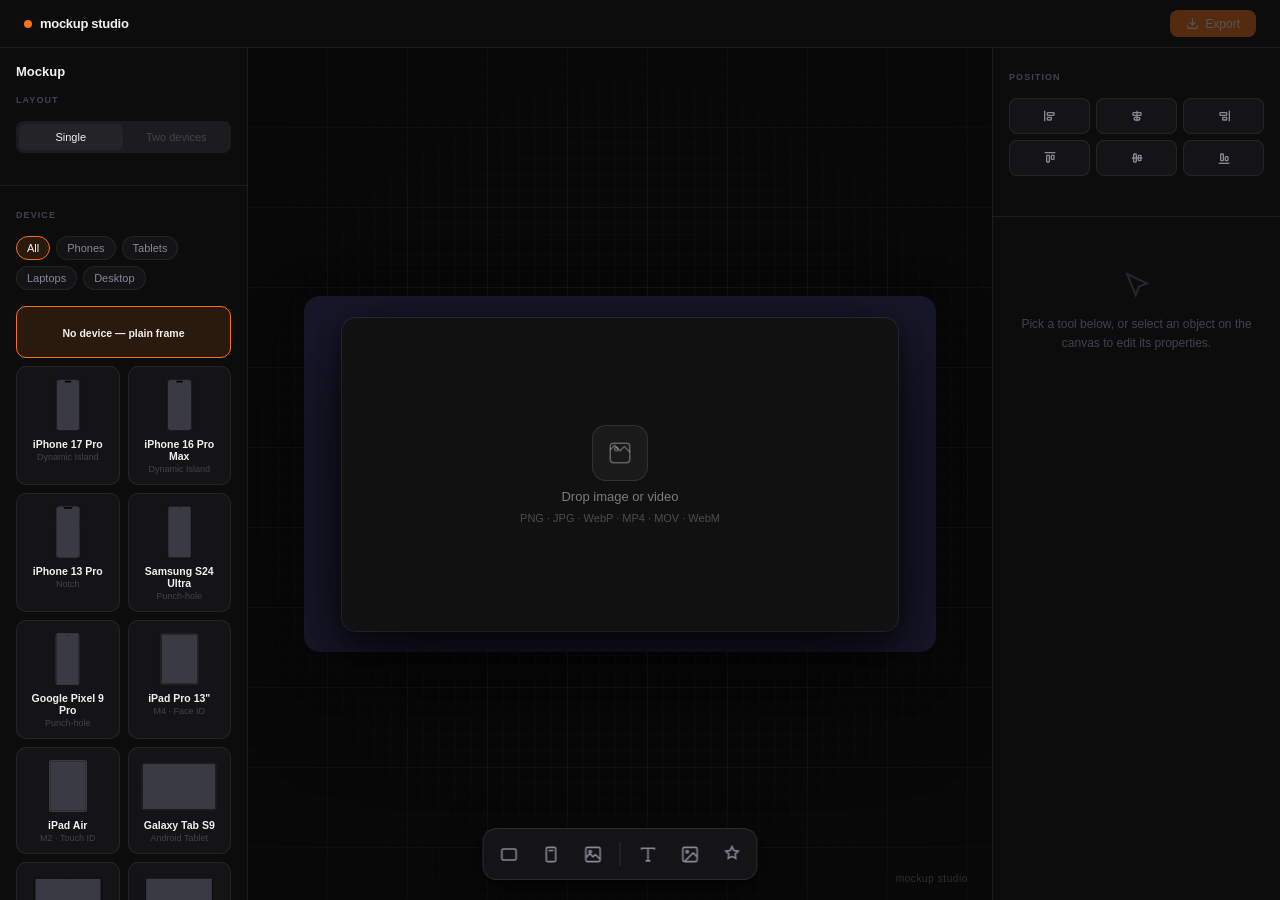
<file: index.html>
<!DOCTYPE html>
<html lang="en">
<head>
<meta charset="UTF-8">
<meta name="viewport" content="width=device-width, initial-scale=1.0">
<title>Mockup Studio — Free Device Mockup & Screenshot Generator</title>

  <!-- SEO -->
  <meta name="description" content="Mockup Studio is a free, browser-based tool to turn screenshots and screen recordings into polished device mockups. Add backgrounds, shadows, 3D tilt, logos and text, then export as image, video or GIF — no signup, all in your browser.">
  <meta name="keywords" content="mockup generator, device mockup, screenshot mockup, free mockup tool, browser mockup, image to mockup, screen recording mockup">
  <meta name="theme-color" content="#0a0a0b">
  <link rel="canonical" href="https://bhusayor.github.io/Mockupstudio/">

  <!-- Open Graph / social sharing -->
  <meta property="og:type" content="website">
  <meta property="og:title" content="Mockup Studio — Free Device Mockup & Screenshot Generator">
  <meta property="og:description" content="Turn screenshots and recordings into polished device mockups in your browser. Backgrounds, shadows, 3D tilt, logos & text. Export image, video or GIF — free, no signup.">
  <meta property="og:url" content="https://bhusayor.github.io/Mockupstudio/">
  <meta property="og:site_name" content="Mockup Studio">
  <meta name="twitter:card" content="summary_large_image">
  <meta name="twitter:title" content="Mockup Studio — Free Device Mockup & Screenshot Generator">
  <meta name="twitter:description" content="Turn screenshots and recordings into polished device mockups in your browser. Export image, video or GIF — free, no signup.">

  <!-- Favicon (inline, matches the app's logo mark) -->
  <link rel="icon" href="data:image/svg+xml,%3Csvg%20xmlns='http://www.w3.org/2000/svg'%20viewBox='0%200%2032%2032'%3E%3Crect%20width='32'%20height='32'%20rx='7'%20fill='%230a0a0b'/%3E%3Crect%20x='6.5'%20y='7'%20width='19'%20height='13'%20rx='2'%20fill='none'%20stroke='%23f97316'%20stroke-width='1.8'/%3E%3Cpath%20d='M11%2025h10M16%2020v5'%20fill='none'%20stroke='%23f97316'%20stroke-width='1.8'%20stroke-linecap='round'/%3E%3C/svg%3E">

  <link rel="stylesheet" href="css/styles.css?v=22">
  <!-- Cloudflare Web Analytics --><script defer src='https://static.cloudflareinsights.com/beacon.min.js' data-cf-beacon='{"token": "2852bea934764732b970e19018a51e0b"}'></script><!-- End Cloudflare Web Analytics -->
</head>
<body>
  <!-- MOBILE GATE: shown on small screens, hides the app -->
  <div id="mobile-gate" style="display:none;position:fixed;inset:0;z-index:9999;background:#0a0a0b;flex-direction:column;align-items:center;justify-content:center;padding:40px 32px;text-align:center;font-family:-apple-system,BlinkMacSystemFont,'Inter','Segoe UI',sans-serif;">
    <div style="width:64px;height:64px;background:#18181b;border-radius:18px;display:flex;align-items:center;justify-content:center;margin-bottom:28px;border:1px solid rgba(255,255,255,0.08)">
      <svg width="32" height="32" viewBox="0 0 24 24" fill="none" stroke="rgba(255,255,255,0.7)" stroke-width="1.6"><rect x="2" y="3" width="20" height="14" rx="2"/><path d="M8 21h8M12 17v4"/></svg>
    </div>
    <h1 style="color:#f0f0f0;font-size:22px;font-weight:700;margin:0 0 12px;line-height:1.3">mockup studio works<br>best on desktop</h1>
    <p style="color:rgba(255,255,255,0.45);font-size:14px;line-height:1.6;margin:0;max-width:280px">Open this link on your Mac or PC to get started. The tool needs a bigger screen to work well.</p>
    <div style="margin-top:36px;width:44px;height:2px;background:rgba(249,115,22,0.6);border-radius:2px"></div>
  </div>

  <script src="js/mobile-gate.js?v=22"></script>

<input type="file" id="hf" accept="image/*,video/*">
<input type="file" id="hbf" accept="image/*">
<input type="file" id="haf" accept="image/png,image/svg+xml,image/*">

<nav>
  <div class="logo"><div class="logo-dot"></div>mockup studio</div>
  <div class="nav-r">
    <button class="btn btn-ghost" id="clear-btn" style="display:none" onclick="clearMedia()">
      <svg viewBox="0 0 24 24" fill="none" stroke="currentColor" stroke-width="2.2"><path d="M18 6L6 18M6 6l12 12"/></svg>Clear
    </button>
    <button class="btn btn-primary" id="dl-btn" disabled onclick="doExport()">
      <svg viewBox="0 0 24 24" fill="none" stroke="currentColor" stroke-width="2"><path d="M21 15v4a2 2 0 01-2 2H5a2 2 0 01-2-2v-4"/><polyline points="7 10 12 15 17 10"/><line x1="12" y1="15" x2="12" y2="3"/></svg>Export
    </button>
  </div>
</nav>

<div class="app-body">

<!-- RIGHT SIDEBAR: contextual properties (Figma-style) -->
<aside class="sidebar" id="props-panel">

  <!-- POSITION (always on top, icon-only) -->
  <div class="ctrl-sec" id="sec-position">
    <div class="sec-lbl">Position</div>
    <div class="align-grid">
      <button class="align-btn" onclick="alignSelected('left')" title="Align left"><svg viewBox="0 0 24 24" fill="none" stroke="currentColor" stroke-width="2"><line x1="4" y1="4" x2="4" y2="20"/><rect x="8" y="7" width="10" height="4" rx="1"/><rect x="8" y="14" width="6" height="4" rx="1"/></svg></button>
      <button class="align-btn" onclick="alignSelected('centerH')" title="Center horizontally"><svg viewBox="0 0 24 24" fill="none" stroke="currentColor" stroke-width="2"><line x1="12" y1="4" x2="12" y2="20"/><rect x="6" y="7" width="12" height="4" rx="1"/><rect x="8" y="14" width="8" height="4" rx="1"/></svg></button>
      <button class="align-btn" onclick="alignSelected('right')" title="Align right"><svg viewBox="0 0 24 24" fill="none" stroke="currentColor" stroke-width="2"><line x1="20" y1="4" x2="20" y2="20"/><rect x="6" y="7" width="10" height="4" rx="1"/><rect x="10" y="14" width="6" height="4" rx="1"/></svg></button>
      <button class="align-btn" onclick="alignSelected('top')" title="Align top"><svg viewBox="0 0 24 24" fill="none" stroke="currentColor" stroke-width="2"><line x1="4" y1="4" x2="20" y2="4"/><rect x="7" y="8" width="4" height="10" rx="1"/><rect x="14" y="8" width="4" height="6" rx="1"/></svg></button>
      <button class="align-btn" onclick="alignSelected('centerV')" title="Center vertically"><svg viewBox="0 0 24 24" fill="none" stroke="currentColor" stroke-width="2"><line x1="4" y1="12" x2="20" y2="12"/><rect x="7" y="6" width="4" height="12" rx="1"/><rect x="14" y="8" width="4" height="8" rx="1"/></svg></button>
      <button class="align-btn" onclick="alignSelected('bottom')" title="Align bottom"><svg viewBox="0 0 24 24" fill="none" stroke="currentColor" stroke-width="2"><line x1="4" y1="20" x2="20" y2="20"/><rect x="7" y="6" width="4" height="10" rx="1"/><rect x="14" y="10" width="4" height="6" rx="1"/></svg></button>
    </div>
  </div>

  <!-- CONTEXTUAL PROPERTY PANELS (one shown at a time) -->
  <div class="prop-body" id="prop-body">

    <!-- default / nothing selected -->
    <div class="prop-panel active" id="pp-empty">
      <div class="prop-hint">
        <svg viewBox="0 0 24 24" fill="none" stroke="currentColor" stroke-width="1.6"><path d="M4 4l7 17 2.5-7L20 11.5 4 4z"/></svg>
        <p>Pick a tool below, or select an object on the canvas to edit its properties.</p>
      </div>
    </div>

    <!-- CANVAS SIZE -->
    <div class="prop-panel" id="pp-canvas">
      <div class="sec-lbl">Canvas size</div>
      <div class="ratio-grid">
        <button class="ratio-btn active" onclick="setRatio(this,'16:9')">
          <div class="ratio-preview"><div class="ratio-box" style="width:30px;height:17px"></div></div>
          <div class="ratio-lbl">16:9</div><div class="ratio-sub">1920 × 1080</div>
        </button>
        <button class="ratio-btn" onclick="setRatio(this,'4:3')">
          <div class="ratio-preview"><div class="ratio-box" style="width:26px;height:20px"></div></div>
          <div class="ratio-lbl">4:3</div><div class="ratio-sub">1440 × 1080</div>
        </button>
        <button class="ratio-btn" onclick="setRatio(this,'9:16')">
          <div class="ratio-preview"><div class="ratio-box" style="width:17px;height:30px"></div></div>
          <div class="ratio-lbl">9:16</div><div class="ratio-sub">1080 × 1920</div>
        </button>
        <button class="ratio-btn" id="ratio-custom-btn" onclick="toggleCustomRatio(this)">
          <div class="ratio-preview"><div class="ratio-box" style="width:26px;height:18px;border-style:dashed"></div></div>
          <div class="ratio-lbl">Custom</div><div class="ratio-sub">Set size</div>
        </button>
      </div>
      <div id="custom-ratio-row" style="display:none;align-items:center;gap:8px;margin-top:var(--s2)">
        <input type="number" id="custom-w" min="1" max="9999" value="1920" placeholder="W" oninput="applyCustomRatio()" class="fig-input" style="text-align:center">
        <span style="color:var(--text-dim);font-size:13px;flex-shrink:0">×</span>
        <input type="number" id="custom-h" min="1" max="9999" value="1080" placeholder="H" oninput="applyCustomRatio()" class="fig-input" style="text-align:center">
      </div>
    </div>

    <!-- FRAME / TILT — separated, titled sections -->
    <div class="prop-panel" id="pp-frame">
      <!-- 1. Size & zoom -->
      <div class="fp-sec">
        <div class="sec-lbl">Size &amp; zoom</div>
        <div class="slider-row">
          <span class="slider-lbl">Size</span>
          <input type="range" min="0" max="18" value="6" step="1" id="sl-pad" oninput="onPad(this.value)">
          <span class="slider-val" id="vl-pad">6%</span>
        </div>
        <div class="slider-row" id="fit-row" style="display:none">
          <span class="slider-lbl">Fit</span>
          <div class="weight-toggle" id="fit-toggle" style="flex:1">
            <button class="wt-opt active" data-fit="contain" onclick="onFitMode('contain')">Fit + blur</button>
            <button class="wt-opt" data-fit="cover" onclick="onFitMode('cover')">Fill screen</button>
          </div>
        </div>
        <div class="slider-row" id="zoom-row" style="display:none">
          <span class="slider-lbl">Zoom</span>
          <input type="range" min="0.15" max="3" value="1" step="0.01" id="sl-zoom" oninput="onZoom(this.value)">
          <span class="slider-val" id="vl-zoom">100%</span>
        </div>
        <div class="slider-row" id="row-radius">
          <span class="slider-lbl">Radius</span>
          <input type="range" min="0" max="40" value="14" step="1" id="sl-rad" oninput="onRadius(this.value)">
          <span class="slider-val" id="vl-rad">14px</span>
        </div>
      </div>
      <!-- 2. Shadow -->
      <div class="fp-sec">
        <div class="sec-lbl">Shadow</div>
        <div class="slider-row">
          <span class="slider-lbl">Intensity</span>
          <input type="range" min="0" max="100" value="60" step="1" id="sl-shad" oninput="onShadow(this.value)">
          <span class="slider-val" id="vl-shad">60%</span>
        </div>
        <div class="slider-row">
          <span class="slider-lbl">Offset X</span>
          <input type="range" min="-60" max="60" value="0" step="1" id="sl-shadx" oninput="onShadowOff('x',this.value)">
          <span class="slider-val" id="vl-shadx">0</span>
        </div>
        <div class="slider-row">
          <span class="slider-lbl">Offset Y</span>
          <input type="range" min="-60" max="60" value="24" step="1" id="sl-shady" oninput="onShadowOff('y',this.value)">
          <span class="slider-val" id="vl-shady">24</span>
        </div>
      </div>
      <!-- 3. 3D tilt -->
      <div class="fp-sec">
        <div class="sec-lbl">3D tilt</div>
        <div class="slider-row">
          <span class="slider-lbl">Tilt X</span>
          <input type="range" min="-26" max="26" value="0" step="1" id="sl-tiltx" oninput="onTilt('x',this.value)">
          <span class="slider-val" id="vl-tiltx">0°</span>
        </div>
        <div class="slider-row">
          <span class="slider-lbl">Tilt Y</span>
          <input type="range" min="-26" max="26" value="0" step="1" id="sl-tilty" oninput="onTilt('y',this.value)">
          <span class="slider-val" id="vl-tilty">0°</span>
        </div>
      </div>
      <button id="reset-pos-btn" onclick="resetMediaTransform()" style="display:none;width:100%;margin-top:var(--s2);padding:7px 0;border:1px solid var(--border);border-radius:8px;background:transparent;color:var(--text-muted);font-size:11.5px;cursor:pointer;font-family:inherit;align-items:center;justify-content:center;gap:6px;transition:all .14s;" onmouseover="this.style.borderColor='var(--accent)';this.style.color='var(--text)'" onmouseout="this.style.borderColor='var(--border)';this.style.color='var(--text-muted)'">
        <svg width="13" height="13" viewBox="0 0 24 24" fill="none" stroke="currentColor" stroke-width="2" style="vertical-align:middle"><path d="M3 12a9 9 0 1 0 9-9 9.75 9.75 0 0 0-6.74 2.74L3 8"/><path d="M3 3v5h5"/></svg>
        Reset position
      </button>
    </div>

    <!-- BACKGROUND -->
    <div class="prop-panel" id="pp-background">
      <div class="sec-lbl">Background</div>
      <div class="slider-row">
        <span class="slider-lbl">Blur</span>
        <input type="range" min="0" max="40" value="0" step="1" id="sl-blur" oninput="onBlur(this.value)">
        <span class="slider-val" id="vl-blur">0px</span>
      </div>
      <div class="slider-row">
        <span class="slider-lbl">Size</span>
        <input type="range" min="40" max="100" value="100" step="1" id="sl-bgz" oninput="onBgSize(this.value)">
        <span class="slider-val" id="vl-bgz">100%</span>
      </div>
      <div style="margin-top:var(--s3)">
        <div class="bg-tabs">
          <button class="bg-tab active" onclick="switchBgTab(this,'images')">Image</button>
          <button class="bg-tab" onclick="switchBgTab(this,'gradient')">Gradient</button>
          <button class="bg-tab" onclick="switchBgTab(this,'color')">Color</button>
          <button class="bg-tab" onclick="switchBgTab(this,'none')">None</button>
        </div>
        <div class="bg-panel active" id="panel-images">
          <div class="img-grid" id="img-grid"></div>
          <button class="upload-btn" onclick="document.getElementById('hbf').click()">
            <svg width="13" height="13" viewBox="0 0 24 24" fill="none" stroke="currentColor" stroke-width="2"><path d="M21 15v4a2 2 0 01-2 2H5a2 2 0 01-2-2v-4"/><polyline points="17 8 12 3 7 8"/><line x1="12" y1="3" x2="12" y2="15"/></svg>
            Upload your own
          </button>
        </div>
        <div class="bg-panel" id="panel-gradient">
          <div class="grad-grid" id="grad-grid"></div>
          <button class="upload-btn" onclick="toggleGradMaker()">
            <svg width="13" height="13" viewBox="0 0 24 24" fill="none" stroke="currentColor" stroke-width="2"><line x1="12" y1="5" x2="12" y2="19"/><line x1="5" y1="12" x2="19" y2="12"/></svg>
            Create your own gradient
          </button>
          <div id="grad-maker" style="display:none;margin-top:var(--s2);padding-top:var(--s2);border-top:1px solid var(--border)">
            <div class="fig-grid2">
              <div class="fig-field"><label>Color 1</label>
                <div class="text-font-color"><div class="color-pick-wrap"><input type="color" id="grad-c1" value="#7c3aed" oninput="onGradMaker()"></div></div>
              </div>
              <div class="fig-field"><label>Color 2</label>
                <div class="text-font-color"><div class="color-pick-wrap"><input type="color" id="grad-c2" value="#2563eb" oninput="onGradMaker()"></div></div>
              </div>
            </div>
            <div class="slider-row"><span class="slider-lbl">Angle</span>
              <input type="range" min="0" max="360" value="135" step="1" id="grad-angle" oninput="onGradMaker()">
              <span class="slider-val" id="vl-grad-angle">135°</span>
            </div>
          </div>
        </div>
        <div class="bg-panel" id="panel-color">
          <div class="color-row">
            <div class="color-pick-wrap"><input type="color" id="color-pick" value="#0a0f1e" oninput="onColorPick(this.value)"></div>
            <input class="hex-in" type="text" id="hex-in" value="#0a0f1e" maxlength="7" placeholder="#000000" oninput="onHex(this.value)">
          </div>
          <div class="solid-sws" id="solid-sws"></div>
        </div>
        <div class="bg-panel" id="panel-none">
          <div style="padding:var(--s2) 0; text-align:center;">
            <div style="width:100%;aspect-ratio:16/9;border-radius:8px;border:1px dashed rgba(255,255,255,0.15);background:repeating-conic-gradient(#2a2a2a 0% 25%, #1a1a1a 0% 50%) 0 0 / 16px 16px;margin-bottom:var(--s2);"></div>
            <p style="font-size:11px;color:var(--text-muted);line-height:1.5">Background is transparent.<br>Export as PNG to preserve transparency.</p>
          </div>
        </div>
      </div>
    </div>

    <!-- TEXT -->
    <div class="prop-panel" id="pp-text">
      <div class="sec-lbl">Text</div>
      <p class="prop-note" id="text-place-hint" style="margin-top:0">Click anywhere on the canvas to place text, then type. Double-click an existing text to edit it.</p>
      <div class="text-ctrls" id="text-ctrls">
        <textarea id="text-content" placeholder="Type your text..." oninput="updateTextContent(this.value)"></textarea>
        <div class="fig-field">
          <label>Font</label>
          <select class="fig-select" id="text-font" onchange="updateTextFont(this.value)"></select>
        </div>
        <div class="fig-grid2">
          <div class="fig-field">
            <label>Weight</label>
            <select class="fig-select" id="text-weight" onchange="updateTextWeight(this.value)">
              <option value="300">Light</option>
              <option value="300i">Light Italic</option>
              <option value="400">Regular</option>
              <option value="400i">Italic</option>
              <option value="500">Medium</option>
              <option value="500i">Medium Italic</option>
              <option value="600">Semibold</option>
              <option value="700" selected>Bold</option>
              <option value="700i">Bold Italic</option>
              <option value="800">Extrabold</option>
              <option value="800i">Extrabold Italic</option>
            </select>
          </div>
          <div class="fig-field">
            <label>Size</label>
            <input class="fig-input" type="number" id="text-size" value="40" min="4" max="400" step="1" oninput="updateTextSize(this.value)">
          </div>
        </div>
        <div class="fig-grid2">
          <div class="fig-field">
            <label>Line height</label>
            <input class="fig-input" type="number" id="text-lh" value="1.3" min="0.8" max="3" step="0.05" oninput="updateTextLH(this.value)">
          </div>
          <div class="fig-field">
            <label>Spacing</label>
            <input class="fig-input" type="number" id="text-ls" value="0" min="-5" max="40" step="0.5" oninput="updateTextLS(this.value)">
          </div>
        </div>
        <div class="fig-field">
          <label>Align</label>
          <div class="align-toggle">
            <button class="al-opt active" data-a="left" onclick="updateTextAlign('left')">Left</button>
            <button class="al-opt" data-a="center" onclick="updateTextAlign('center')">Center</button>
            <button class="al-opt" data-a="right" onclick="updateTextAlign('right')">Right</button>
          </div>
        </div>
        <div class="fig-field">
          <label>Color</label>
          <div class="text-font-color">
            <div class="color-pick-wrap"><input type="color" id="text-color" value="#ffffff" oninput="updateTextColor(this.value)"></div>
            <input class="hex-in" type="text" id="text-color-hex" value="#ffffff" maxlength="7" oninput="updateTextColorHex(this.value)">
          </div>
        </div>
        <button class="add-text-btn" style="border-style:solid;border-color:rgba(239,68,68,0.3);color:#ef4444" onclick="deleteSelectedText()">
          <svg width="13" height="13" viewBox="0 0 24 24" fill="none" stroke="currentColor" stroke-width="2"><polyline points="3 6 5 6 21 6"/><path d="M19 6v14a2 2 0 01-2 2H7a2 2 0 01-2-2V6m3 0V4a2 2 0 012-2h4a2 2 0 012 2v2"/></svg>
          Delete text
        </button>
      </div>
    </div>

    <!-- LOGO / IMAGE -->
    <div class="prop-panel" id="pp-image">
      <div class="sec-lbl">Logo / image</div>
      <button class="add-text-btn" onclick="document.getElementById('haf').click()">
        <svg width="14" height="14" viewBox="0 0 24 24" fill="none" stroke="currentColor" stroke-width="2"><path d="M21 15v4a2 2 0 01-2 2H5a2 2 0 01-2-2v-4"/><polyline points="17 8 12 3 7 8"/><line x1="12" y1="3" x2="12" y2="15"/></svg>
        Upload PNG / SVG
      </button>
      <p class="prop-note">Drop a transparent logo, badge or sticker onto the canvas. Drag to reposition; resize with the corner handle.</p>
      <div class="el-list" id="el-list"></div>
    </div>

    <!-- SHAPES / ANNOTATIONS -->
    <div class="prop-panel" id="pp-shapes">
      <div class="sec-lbl">Annotate</div>
      <div class="el-tools">
        <button class="el-tool" onclick="addAnnotation('arrow')" title="Add an arrow">
          <svg viewBox="0 0 24 24" fill="none" stroke="currentColor" stroke-width="2"><line x1="5" y1="19" x2="19" y2="5"/><polyline points="9 5 19 5 19 15"/></svg>
          Arrow
        </button>
        <button class="el-tool" onclick="addAnnotation('circle')" title="Add an accent circle">
          <svg viewBox="0 0 24 24" fill="none" stroke="currentColor" stroke-width="2"><ellipse cx="12" cy="12" rx="9" ry="7"/></svg>
          Circle
        </button>
        <button class="el-tool" onclick="addAnnotation('badge')" title="Add a numbered badge">
          <svg viewBox="0 0 24 24" fill="none" stroke="currentColor" stroke-width="2"><circle cx="12" cy="12" r="9"/><text x="12" y="16" font-size="11" font-weight="700" text-anchor="middle" fill="currentColor" stroke="none">1</text></svg>
          Number
        </button>
      </div>
      <p class="prop-note">Click to drop a shape, then drag it onto the feature you want to highlight.</p>
    </div>

    <!-- MARKETING BADGES -->
    <div class="prop-panel" id="pp-badges">
      <div class="sec-lbl">Marketing badges</div>
      <div class="badge-grid" id="badge-grid"></div>
    </div>

    <!-- SELECTED ELEMENT INSPECTOR -->
    <div class="prop-panel" id="pp-element">
      <div class="sec-lbl">Element</div>
      <div id="el-inspect-size" style="margin-bottom:var(--s2)">
        <div class="slider-row" style="border:none;padding:0 0 var(--s2)">
          <span class="slider-lbl">Size</span>
          <input type="range" min="20" max="600" value="160" step="1" id="el-size" oninput="updateElSize(this.value)">
          <span class="slider-val" id="el-size-val">160px</span>
        </div>
      </div>
      <div id="el-inspect-rot" style="margin-bottom:var(--s2)">
        <div class="slider-row" style="border:none;padding:0 0 var(--s2)">
          <span class="slider-lbl">Rotate</span>
          <input type="range" min="-180" max="180" value="0" step="1" id="el-rot" oninput="updateElRot(this.value)">
          <span class="slider-val" id="el-rot-val">0°</span>
        </div>
      </div>
      <div id="el-inspect-color" style="margin-bottom:var(--s2);display:none">
        <div class="sec-lbl" style="margin-bottom:6px">Color</div>
        <div class="text-font-color">
          <div class="color-pick-wrap"><input type="color" id="el-color" value="#f97316" oninput="updateElColor(this.value)"></div>
          <input class="hex-in" type="text" id="el-color-hex" value="#f97316" maxlength="7" oninput="updateElColorHex(this.value)">
        </div>
      </div>
      <div id="el-inspect-thick" style="margin-bottom:var(--s2);display:none">
        <div class="slider-row" style="border:none;padding:0 0 var(--s2)">
          <span class="slider-lbl">Thickness</span>
          <input type="range" min="1" max="16" value="4" step="1" id="el-thick" oninput="updateElThick(this.value)">
          <span class="slider-val" id="el-thick-val">4px</span>
        </div>
      </div>
      <button class="add-text-btn" style="border-style:solid;border-color:rgba(239,68,68,0.3);color:#ef4444" onclick="deleteSelectedEl()">
        <svg width="13" height="13" viewBox="0 0 24 24" fill="none" stroke="currentColor" stroke-width="2"><polyline points="3 6 5 6 21 6"/><path d="M19 6v14a2 2 0 01-2 2H7a2 2 0 01-2-2V6m3 0V4a2 2 0 012-2h4a2 2 0 012 2v2"/></svg>
        Delete element
      </button>
    </div>

    <!-- DEVICE FINISH + GLARE -->
    <div class="prop-panel" id="pp-device">
      <div class="sec-lbl">Device color</div>
      <div class="finish-grid" id="finish-grid"></div>
      <div class="guide-row" style="border-top:1px solid var(--border);margin-top:var(--s2)">
        <span class="gr-lbl">Screen glare</span>
        <label class="tgl"><input type="checkbox" id="glare-toggle" onchange="toggleGlare(this.checked)"><span class="tgl-track"></span></label>
      </div>
      <p class="prop-note">Pick a device frame from the left panel to use these.</p>
    </div>

  </div>
</aside>

<!-- WORK AREA -->
<main class="work-area" id="work-area">
  <div class="canvas-wrap" id="canvas-wrap">
    <div id="canvas-bg-clip">
      <div id="canvas-bg"></div>
      <div class="canvas-ov"></div>
    </div>
    <div class="mockup-wrap" id="mockup-wrap">
      <!-- plain frame (no gadget) -->
      <div class="mockup-frame" id="mockup-frame" style="display:flex">
        <div class="mockup-inner" id="mockup-inner">
          <img class="screen-blur" id="mockup-blur" alt="" aria-hidden="true">
          <div class="drop-zone" id="drop-zone" onclick="document.getElementById('hf').click()">
            <div class="dz-icon">
              <svg viewBox="0 0 24 24" fill="none" stroke="currentColor" stroke-width="1.4"><rect x="3" y="3" width="18" height="18" rx="3"/><path d="M3 9l4-4 5 5 4-4 5 5"/><circle cx="8.5" cy="8.5" r="1.5"/></svg>
            </div>
            <div class="dz-title">Drop image or video</div>
            <div class="dz-sub">PNG · JPG · WebP · MP4 · MOV · WebM</div>
          </div>
          <img class="mockup-img" id="mockup-img" alt="">
          <video class="mockup-video" id="mockup-video" autoplay loop playsinline></video>
          <div class="screen-glare" id="glare-p"></div>
        </div>
      </div>
      <!-- gadget frame (shown when device selected) -->
      <div class="gadget-frame-wrap" id="gadget-frame-wrap" style="display:none">
        <!-- Layer 1: bezel SVG (frame body) — UNDER the media -->
        <svg class="device-svg" id="device-bezel" viewBox="0 0 0 0"></svg>
        <!-- Layer 2: screen content -->
        <div class="gadget-screen" id="gadget-screen">
          <img class="screen-blur" id="gadget-blur" alt="" aria-hidden="true">
          <img class="gadget-media" id="gadget-img" alt="">
          <video class="gadget-media" id="gadget-video" autoplay loop playsinline></video>
          <div class="screen-glare" id="glare-g"></div>
        </div>
        <!-- Layer 3: overlay SVG (notch / island / camera) — OVER the media -->
        <svg class="device-svg" id="device-overlay" viewBox="0 0 0 0"></svg>
        <!-- Layer 4: drop overlay — shown when no media -->
        <div class="gadget-drop-overlay" id="drop-zone-g" onclick="document.getElementById('hf').click()">
          <div class="dz-icon">
            <svg viewBox="0 0 24 24" fill="none" stroke="currentColor" stroke-width="1.4"><rect x="3" y="3" width="18" height="18" rx="3"/><path d="M3 9l4-4 5 5 4-4 5 5"/><circle cx="8.5" cy="8.5" r="1.5"/></svg>
          </div>
          <div class="dz-title">Drop image or video</div>
          <div class="dz-sub">PNG · JPG · WebP · MP4 · MOV · WebM</div>
        </div>
      </div>
    </div>
    <!-- DUAL STAGE: free-positioned device instances -->
    <div id="dual-stage"></div>
    <!-- ELEMENTS LAYER: floating logos, badges, stickers, annotations -->
    <div id="overlay-layer"></div>
    <!-- TEXT LAYER: draggable text blocks -->
    <div id="text-layer"></div>
    <!-- GUIDES: grid, social safe-zones, snap lines (screen-only) -->
    <div id="guide-layer">
      <div id="guide-grid"></div>
      <div id="safe-zone-host"></div>
      <div class="snap-line v" id="snap-v"></div>
      <div class="snap-line h" id="snap-h"></div>
    </div>
  </div>
  <div class="wm">mockup studio</div>

  <!-- BOTTOM FLOATING TOOLBAR (Figma-style) -->
  <div class="toolbar" id="toolbar">
    <button class="tool" data-tool="canvas" data-tip="Canvas size" onclick="selectTool('canvas')">
      <svg viewBox="0 0 24 24" fill="none" stroke="currentColor" stroke-width="2"><rect x="3" y="5" width="18" height="14" rx="2"/></svg>
    </button>
    <button class="tool" data-tool="frame" data-tip="Frame & tilt" onclick="selectTool('frame')">
      <svg viewBox="0 0 24 24" fill="none" stroke="currentColor" stroke-width="2"><rect x="6" y="3" width="12" height="18" rx="2"/><line x1="9" y1="7" x2="15" y2="7"/></svg>
    </button>
    <button class="tool" data-tool="background" data-tip="Background" onclick="selectTool('background')">
      <svg viewBox="0 0 24 24" fill="none" stroke="currentColor" stroke-width="2"><rect x="3" y="3" width="18" height="18" rx="2"/><path d="M3 16l5-5 4 4 3-3 6 6"/><circle cx="8.5" cy="8.5" r="1.5"/></svg>
    </button>
    <div class="tool-sep"></div>
    <button class="tool" data-tool="text" data-tip="Text" onclick="selectTool('text')">
      <svg viewBox="0 0 24 24" fill="none" stroke="currentColor" stroke-width="2"><path d="M4 6V4h16v2M9 20h6M12 4v16"/></svg>
    </button>
    <button class="tool" data-tool="image" data-tip="Logo / image" onclick="selectTool('image')">
      <svg viewBox="0 0 24 24" fill="none" stroke="currentColor" stroke-width="2"><rect x="3" y="3" width="18" height="18" rx="2"/><circle cx="8.5" cy="8.5" r="1.5"/><path d="M21 15l-5-5L5 21"/></svg>
    </button>
    <button class="tool" data-tool="badges" data-tip="Marketing badges" onclick="selectTool('badges')">
      <svg viewBox="0 0 24 24" fill="none" stroke="currentColor" stroke-width="2"><path d="M12 2l2.4 4.9 5.4.8-3.9 3.8.9 5.4-4.8-2.5-4.8 2.5.9-5.4L4.2 7.7l5.4-.8z"/></svg>
    </button>
  </div>
</main>

<!-- RIGHT SIDEBAR: Mockup device picker -->
<aside class="sidebar-r">
  <div class="sidebar-r-header">
    <div class="sidebar-r-title">Mockup</div>
    <button class="change-btn" id="change-btn" onclick="if(typeof layoutMode!=='undefined'&&layoutMode==='dual'){activeFileSlot=selectedSlot;} document.getElementById('hf').click()">
      <svg width="14" height="14" viewBox="0 0 24 24" fill="none" stroke="currentColor" stroke-width="2"><path d="M21 15v4a2 2 0 01-2 2H5a2 2 0 01-2-2v-4"/><polyline points="17 8 12 3 7 8"/><line x1="12" y1="3" x2="12" y2="15"/></svg>
      Change image / video
    </button>
    <!-- Layout controls live in the sticky header so they stay visible while scrolling devices -->
    <div class="sec-lbl" style="margin-top:var(--s2)">Layout</div>
    <div class="layout-toggle">
      <button class="layout-opt active" id="lo-single" onclick="setLayout('single')">Single</button>
      <button class="layout-opt" id="lo-dual" onclick="setLayout('dual')">Two devices</button>
    </div>
    <div class="slot-tabs" id="slot-tabs" style="display:none">
      <button class="slot-tab active" id="slot-tab-0" onclick="selectSlot(0)">Device 1<div class="st-dev" id="st-dev-0">None</div></button>
      <button class="slot-tab" id="slot-tab-1" onclick="selectSlot(1)">Device 2<div class="st-dev" id="st-dev-1">None</div></button>
    </div>
    <p id="dual-hint" style="display:none;font-size:10px;color:var(--text-dim);line-height:1.45;margin:0">Drag each device in the canvas to position it. Tap a device to select, then pick its frame below.</p>
  </div>
  <div class="ctrl-sec">
    <div class="sec-lbl">Device</div>
    <div class="cat-pills">
      <button class="cat-pill active" onclick="filterCat(this,'all')">All</button>
      <button class="cat-pill" onclick="filterCat(this,'phone')">Phones</button>
      <button class="cat-pill" onclick="filterCat(this,'tablet')">Tablets</button>
      <button class="cat-pill" onclick="filterCat(this,'laptop')">Laptops</button>
      <button class="cat-pill" onclick="filterCat(this,'desktop')">Desktop</button>
    </div>
    <div class="device-grid" id="device-grid"></div>
  </div>
</aside>

</div>

<!-- IMAGE EXPORT MODAL -->
<div class="modal-backdrop" id="img-modal">
  <div class="modal modal-inner">
    <button class="modal-close" onclick="closeModal('img-modal')"><svg width="18" height="18" viewBox="0 0 24 24" fill="none" stroke="currentColor" stroke-width="2.5"><path d="M18 6L6 18M6 6l12 12"/></svg></button>
    <div class="modal-title">Export Image</div>
    <div class="qual-option selected" id="fmt-png" onclick="selectFmt('png')">
      <div class="qual-left"><div class="qual-name">PNG</div><div class="qual-desc">Full quality · no compression loss · ideal for design work</div></div>
      <div class="qual-radio"></div>
    </div>
    <div class="qual-option" id="fmt-jpg" onclick="selectFmt('jpg')">
      <div class="qual-left"><div class="qual-name">JPG</div><div class="qual-desc">Smaller file · best for sharing</div></div>
      <div class="qual-radio"></div>
    </div>
    <div class="qual-option" id="fmt-webp" onclick="selectFmt('webp')">
      <div class="qual-left"><div class="qual-name">WebP</div><div class="qual-desc">Modern format · great compression</div></div>
      <div class="qual-radio"></div>
    </div>
    <div class="sec-lbl" style="margin:var(--s3) 0 6px">Resolution</div>
    <div class="weight-toggle" id="scale-toggle">
      <button class="wt-opt active" data-s="1" onclick="selectImgScale(1)">1× standard</button>
      <button class="wt-opt" data-s="2" onclick="selectImgScale(2)">2× retina</button>
      <button class="wt-opt" data-s="3" onclick="selectImgScale(3)">3× print</button>
    </div>
    <div id="scale-dim" style="font-size:11px;color:var(--text-dim);text-align:center;margin-top:8px"></div>
    <p class="modal-note">All processing happens in your browser · nothing is uploaded.</p>
    <div class="modal-actions">
      <button class="btn btn-cancel" onclick="closeModal('img-modal')">Cancel</button>
      <button class="btn btn-start" onclick="confirmImgExport()">Start Export</button>
    </div>
  </div>
</div>

<!-- VIDEO EXPORT MODAL -->
<div class="modal-backdrop" id="vid-modal">
  <div class="modal modal-inner">
    <button class="modal-close" onclick="closeModal('vid-modal')"><svg width="18" height="18" viewBox="0 0 24 24" fill="none" stroke="currentColor" stroke-width="2.5"><path d="M18 6L6 18M6 6l12 12"/></svg></button>
    <div class="modal-title">Export Video</div>
    <div class="weight-toggle" id="vidfmt-toggle" style="margin-bottom:var(--s3)">
      <button class="wt-opt active" data-vf="video" onclick="selectVidFmt('video')">Video · MP4 / WebM</button>
      <button class="wt-opt" data-vf="gif" onclick="selectVidFmt('gif')">Animated GIF</button>
    </div>
    <div id="vid-qual-block">
    <div class="qual-option" id="q-720" onclick="selectQ('720')">
      <div class="qual-left"><div class="qual-name">720p</div><div class="qual-desc">Fast export · smaller file</div></div><div class="qual-radio"></div>
    </div>
    <div class="qual-option selected" id="q-1080" onclick="selectQ('1080')">
      <div class="qual-left"><div class="qual-name">1080p <span style="font-size:11px;background:rgba(255,255,255,.12);color:var(--text-muted);padding:2px 8px;border-radius:20px;font-weight:500;vertical-align:middle">POPULAR</span></div><div class="qual-desc">Balanced quality · recommended</div></div><div class="qual-radio"></div>
    </div>
    <div class="qual-option" id="q-1440" onclick="selectQ('1440')">
      <div class="qual-left"><div class="qual-name">2K</div><div class="qual-desc">Crystal clear · 2560×1440</div></div><div class="qual-radio"></div>
    </div>
    <div class="qual-option" id="q-4k" onclick="selectQ('4k')">
      <div class="qual-left"><div class="qual-name">4K</div><div class="qual-desc">Maximum quality · 3840×2160</div></div><div class="qual-radio"></div>
    </div>
    </div>
    <div id="vid-gif-note" style="display:none;font-size:11.5px;color:var(--text-muted);line-height:1.5;padding:4px 2px 0">Exports a looping GIF (up to 6s, 12fps, max 720px). Larger and lower-color than video — best for short loops in READMEs, Slack or email.</div>
    <div id="vid-tilt-note" style="display:none;font-size:11.5px;color:#f59e0b;line-height:1.5;padding:4px 2px 0">Note: 3D tilt applies to image exports. Video exports render flat (untilted).</div>
    <p class="modal-note">All processing happens in your browser · nothing is uploaded.</p>
    <div class="modal-actions">
      <button class="btn btn-cancel" onclick="closeModal('vid-modal')">Cancel</button>
      <button class="btn btn-start" onclick="confirmVidExport()">Start Export</button>
    </div>
  </div>
</div>

<script src="js/app.js?v=22"></script>
</body>
</html>
</file>
<file: css/styles.css>
*, *::before, *::after { box-sizing: border-box; margin: 0; padding: 0; }
:root {
  --bg: #0c0c0d; --surface: #141416; --surface2: #1c1c1f; --surface3: #242428;
  --border: rgba(255,255,255,0.07); --border-h: rgba(255,255,255,0.18);
  --text: #f0f0f0; --text-muted: #878797; --text-dim: #42424e;
  --accent: #f97316; --accent-h: #fb923c; --accent-dim: rgba(249,115,22,0.12);
  --panel-width: 288px;
  --s1:8px; --s2:16px; --s3:24px; --s4:32px; --s5:40px; --s6:48px;
}
body { font-family:-apple-system,BlinkMacSystemFont,'Inter','Segoe UI',sans-serif; background:var(--bg); color:var(--text); height:100vh; display:flex; flex-direction:column; overflow:hidden; }

/* NAV */
nav { height:48px; border-bottom:1px solid var(--border); display:flex; align-items:center; justify-content:space-between; padding:0 var(--s3); flex-shrink:0; background:var(--bg); z-index:10; }
.logo { font-size:13px; font-weight:700; letter-spacing:-.3px; display:flex; align-items:center; gap:var(--s1); }
.logo-dot { width:8px; height:8px; border-radius:50%; background:var(--accent); }
.nav-r { display:flex; gap:var(--s1); align-items:center; }
.btn { display:inline-flex; align-items:center; gap:6px; padding:7px var(--s2); border-radius:8px; font-size:12px; font-weight:500; cursor:pointer; border:none; transition:all .14s; font-family:inherit; line-height:1; white-space:nowrap; }
.btn svg { width:13px; height:13px; flex-shrink:0; }
.btn-ghost { background:transparent; color:var(--text-muted); border:1px solid var(--border); }
.btn-ghost:hover { background:var(--surface); color:var(--text); border-color:var(--border-h); }
.btn-primary { background:var(--accent); color:#fff; }
.btn-primary:hover { background:var(--accent-h); }
.btn-primary:disabled { opacity:.3; cursor:not-allowed; }

/* LAYOUT */
.app-body { display:flex; flex:1; overflow:hidden; }

/* LEFT SIDEBAR */
.sidebar { width:var(--panel-width); border-left:1px solid var(--border); border-right:none; overflow-y:auto; flex-shrink:0; background:var(--bg); display:flex; flex-direction:column; order:3; }
.sidebar::-webkit-scrollbar { width:3px; }
.sidebar::-webkit-scrollbar-thumb { background:var(--surface3); border-radius:3px; }

/* RIGHT SIDEBAR — Mockup / device picker */
.sidebar-r { width:var(--panel-width); border-right:1px solid var(--border); border-left:none; overflow-y:auto; flex-shrink:0; background:var(--bg); display:flex; flex-direction:column; order:1; }
.sidebar-r::-webkit-scrollbar { width:3px; }
.sidebar-r::-webkit-scrollbar-thumb { background:var(--surface3); border-radius:3px; }
.sidebar-r-header { padding:var(--s2); border-bottom:1px solid var(--border); position:sticky; top:0; background:var(--bg); z-index:5; }
.layout-toggle { margin-bottom:var(--s1); }
.slot-tabs { margin-bottom:var(--s1); }
.sidebar-r-title { font-size:13px; font-weight:700; color:var(--text); margin-bottom:var(--s2); }

/* (old top tabs — not used in new layout) */
.top-tabs { display:flex; border-bottom:1px solid var(--border); flex-shrink:0; }
.top-tab { flex:1; padding:12px 0; text-align:center; font-size:12px; font-weight:600; color:var(--text-dim); cursor:pointer; border:none; background:transparent; font-family:inherit; border-bottom:2px solid transparent; margin-bottom:-1px; transition:all .14s; }
.top-tab.active { color:var(--accent); border-bottom-color:var(--accent); }
.top-tab:hover:not(.active) { color:var(--text-muted); }
.tab-panel { display:none; flex-direction:column; }
.tab-panel.active { display:flex; }

/* CTRL SECTIONS */
.ctrl-sec { padding:var(--s3) var(--s2); border-bottom:1px solid var(--border); }
.ctrl-sec:last-child { border-bottom:none; }
.sec-lbl { font-size:9px; font-weight:700; letter-spacing:.12em; text-transform:uppercase; color:var(--text-dim); margin-bottom:var(--s2); }

/* GADGET CATEGORY PILLS */
.cat-pills { display:flex; gap:6px; flex-wrap:wrap; margin-bottom:var(--s2); }
.cat-pill { padding:5px 10px; border-radius:20px; border:1px solid var(--border); background:var(--surface); font-size:11px; font-weight:500; color:var(--text-muted); cursor:pointer; transition:all .14s; font-family:inherit; }
.cat-pill:hover { border-color:var(--border-h); color:var(--text); }
.cat-pill.active { border-color:var(--accent); background:var(--accent-dim); color:var(--text); }

/* DEVICE GRID */
.device-grid { display:grid; grid-template-columns:1fr 1fr; gap:var(--s1); }
.device-card { border:1.5px solid var(--border); background:var(--surface); border-radius:10px; padding:12px 8px 10px; cursor:pointer; text-align:center; transition:all .14s; }
.device-card:hover { border-color:var(--border-h); background:var(--surface2); }
.device-card.active { border-color:var(--accent); background:var(--accent-dim); }
.device-preview { display:flex; align-items:center; justify-content:center; height:52px; margin-bottom:7px; }
.device-preview svg { max-width:100%; max-height:100%; }
.device-name { font-size:10.5px; font-weight:600; color:var(--text); }
.device-sub { font-size:9px; color:var(--text-dim); margin-top:2px; }

/* Change media btn */
.change-btn { display:none; width:100%; padding:9px 0; border:1px solid var(--accent); border-radius:8px; background:var(--accent-dim); color:var(--accent); font-size:12px; font-weight:600; cursor:pointer; transition:all .14s; font-family:inherit; align-items:center; justify-content:center; gap:7px; }
.change-btn:hover { background:var(--accent); color:#fff; }

/* RATIO */
.ratio-grid { display:grid; grid-template-columns:1fr 1fr; gap:var(--s1); }
.ratio-btn { border:1px solid var(--border); background:var(--surface); border-radius:8px; padding:var(--s1) 6px; cursor:pointer; text-align:center; transition:all .14s; color:var(--text-muted); font-family:inherit; }
.ratio-btn:hover { border-color:var(--border-h); color:var(--text); }
.ratio-btn.active { border-color:var(--accent); background:var(--accent-dim); color:var(--text); }
.ratio-preview { display:flex; align-items:center; justify-content:center; height:24px; margin-bottom:6px; }
.ratio-box { border:1.5px solid currentColor; border-radius:2px; opacity:.65; }
.ratio-lbl { font-size:11px; font-weight:600; }
.ratio-sub { font-size:9px; color:var(--text-dim); margin-top:2px; }

/* SLIDERS */
.slider-row { display:flex; align-items:center; gap:var(--s1); padding:var(--s2) 0; border-bottom:1px solid var(--border); }
.slider-row:last-child { border-bottom:none; padding-bottom:0; }
.slider-row:first-of-type { padding-top:0; }
.slider-lbl { font-size:11px; color:var(--text-muted); white-space:nowrap; min-width:48px; }
.slider-row input[type=range] { flex:1; height:3px; accent-color:var(--accent); background:var(--surface2); border-radius:3px; outline:none; cursor:pointer; }
.slider-val { font-size:11px; color:var(--text-muted); min-width:34px; text-align:right; font-variant-numeric:tabular-nums; }

/* BG TABS */
.bg-tabs { display:flex; gap:2px; background:var(--surface2); border-radius:8px; padding:3px; margin-bottom:var(--s2); }
.bg-tab { flex:1; padding:6px 4px; text-align:center; font-size:11px; font-weight:500; border-radius:6px; cursor:pointer; color:var(--text-dim); transition:all .14s; border:none; background:transparent; font-family:inherit; }
.bg-tab.active { background:var(--surface3); color:var(--text); }
.bg-tab:hover:not(.active) { color:var(--text-muted); }
.bg-panel { display:none; } .bg-panel.active { display:block; }

/* IMAGE GRID */
.img-grid { display:grid; grid-template-columns:1fr 1fr; gap:var(--s1); margin-bottom:var(--s1); max-height:400px; overflow-y:auto; padding-right:2px; }
.img-grid::-webkit-scrollbar { width:3px; }
.img-grid::-webkit-scrollbar-thumb { background:var(--surface3); border-radius:3px; }
.img-thumb { aspect-ratio:3/2; border-radius:6px; cursor:pointer; overflow:hidden; border:2px solid transparent; transition:all .14s; position:relative; background:var(--surface2); }
.img-thumb:hover { border-color:var(--border-h); transform:scale(1.02); }
.img-thumb.active { border-color:var(--accent); }
.img-thumb img { width:100%; height:100%; object-fit:cover; display:block; }
.img-thumb .chk { position:absolute; top:var(--s1); right:var(--s1); width:16px; height:16px; border-radius:50%; background:var(--accent); display:none; align-items:center; justify-content:center; }
.img-thumb.active .chk { display:flex; }
.img-thumb .chk svg { width:9px; height:9px; }
.img-thumb .tlbl { position:absolute; bottom:0; left:0; right:0; background:linear-gradient(transparent,rgba(0,0,0,.75)); color:#fff; font-size:9px; padding:10px 5px 4px; opacity:0; transition:opacity .14s; }
.img-thumb:hover .tlbl { opacity:1; }
.upload-btn { width:100%; padding:var(--s1) 0; border:1px dashed rgba(255,255,255,.13); border-radius:8px; background:transparent; color:var(--text-muted); font-size:11.5px; cursor:pointer; transition:all .14s; font-family:inherit; display:flex; align-items:center; justify-content:center; gap:6px; margin-top:var(--s1); }
.upload-btn:hover { border-color:var(--accent); color:var(--text); background:var(--accent-dim); }

/* GRADIENTS */
.grad-grid { display:grid; grid-template-columns:repeat(3,1fr); gap:var(--s1); }
.grad-sw { aspect-ratio:3/2; border-radius:8px; cursor:pointer; border:2px solid transparent; transition:all .14s; }
.grad-sw:hover { transform:scale(1.04); }
.grad-sw.active { border-color:rgba(255,255,255,.9); }

/* COLOR */
.color-row { display:flex; gap:var(--s1); align-items:center; margin-bottom:var(--s2); }
.color-pick-wrap { position:relative; width:40px; height:40px; border-radius:8px; overflow:hidden; border:1px solid var(--border-h); flex-shrink:0; }
.color-pick-wrap input[type="color"] { position:absolute; inset:-5px; width:calc(100% + 10px); height:calc(100% + 10px); border:none; cursor:pointer; padding:0; }
.hex-in { flex:1; background:var(--surface2); border:1px solid var(--border); border-radius:8px; padding:0 var(--s1); height:40px; color:var(--text); font-size:12px; font-family:'SF Mono','Menlo',monospace; outline:none; transition:border-color .14s; }
.hex-in:focus { border-color:var(--accent); }
.solid-sws { display:grid; grid-template-columns:repeat(7,1fr); gap:6px; }
.solid-sw { aspect-ratio:1; border-radius:6px; cursor:pointer; border:2px solid transparent; transition:all .14s; }
.solid-sw:hover { transform:scale(1.12); }
.solid-sw.active { border-color:#fff; }

/* WORK AREA */
.work-area { flex:1; position:relative; overflow:hidden; order:2; background-color:#080809; background-image:linear-gradient(rgba(255,255,255,.035) 1px,transparent 1px),linear-gradient(90deg,rgba(255,255,255,.035) 1px,transparent 1px),linear-gradient(rgba(255,255,255,.015) 1px,transparent 1px),linear-gradient(90deg,rgba(255,255,255,.015) 1px,transparent 1px); background-size:80px 80px,80px 80px,16px 16px,16px 16px; background-position:-1px -1px,-1px -1px,-1px -1px,-1px -1px; }
.work-area::before { content:''; position:absolute; inset:0; pointer-events:none; z-index:1; background:radial-gradient(ellipse 70% 65% at 50% 50%,transparent 30%,rgba(8,8,9,.78) 100%); }

/* CANVAS WRAP */
.canvas-wrap { position:absolute; z-index:2; border-radius:16px; overflow:visible; display:flex; align-items:center; justify-content:center; transition:width .35s cubic-bezier(.4,0,.2,1),height .35s cubic-bezier(.4,0,.2,1),left .35s cubic-bezier(.4,0,.2,1),top .35s cubic-bezier(.4,0,.2,1); }
#canvas-bg-clip { position:absolute; inset:0; border-radius:16px; overflow:hidden; z-index:0; pointer-events:none; }
#canvas-bg { position:absolute; inset:-12px; background:#1a1a2e; background-size:cover; background-position:center; background-repeat:no-repeat; transition:filter .2s; }
.canvas-ov { position:absolute; inset:0; background:rgba(0,0,0,.06); z-index:1; pointer-events:none; }

/* MOCKUP WRAP */
.mockup-wrap { position:relative; z-index:3; display:flex; align-items:center; justify-content:center; transform-origin:center center; cursor:grab; }
.mockup-wrap.dragging { cursor:grabbing; }

/* PLAIN MOCKUP FRAME (used when no gadget selected) */
.mockup-frame { position:relative; border-radius:14px; overflow:hidden; background:#111; box-shadow:0 0 0 1px rgba(255,255,255,.09),0 6px 24px rgba(0,0,0,.45),0 20px 60px rgba(0,0,0,.5),0 48px 120px rgba(0,0,0,.38); transition:border-radius .2s ease,box-shadow .2s ease; }
.mockup-inner { width:100%; height:100%; position:relative; display:flex; align-items:center; justify-content:center; }

/* GADGET FRAME WRAPPER */
.gadget-frame-wrap {
  position:relative;      /* ← critical: screen positions relative to this */
  display:inline-flex;
  align-items:center;
  justify-content:center;
  filter:drop-shadow(0 24px 60px rgba(0,0,0,.55)) drop-shadow(0 8px 24px rgba(0,0,0,.45));
}
.gadget-frame-wrap svg.device-svg {
  display:block;          /* ← removes inline baseline gap */
  position:relative;
  z-index:2;
  pointer-events:none;
}
/* Screen sits absolutely inside the wrap, behind the SVG bezel */
.gadget-screen {
  position:absolute;
  z-index:1;
  overflow:hidden;
  background:#000;
  /* left/top/width/height set by JS */
}
.gadget-screen img,
.gadget-screen video,
.gadget-media {
  position:absolute;
  inset:0;
  width:100%;
  height:100%;
  object-fit:cover;
  display:none;           /* hidden by default, shown by JS */
  transform-origin:center center;
  will-change:transform;
}
/* Blurred background fill (Fit-whole mode): sits behind the sharp media,
   cover-sized + overscaled so its soft edges never reveal a gap. */
.screen-blur {
  position:absolute;
  z-index:0;                 /* behind the sharp media */
  display:none;              /* shown by JS only in Fit-whole (image) mode */
  filter:blur(22px) brightness(.82) saturate(1.05);
  pointer-events:none;
  -webkit-user-drag:none;
  user-select:none;
}
.gadget-screen.repositionable { cursor:grab; }
.gadget-screen.repositionable:active { cursor:grabbing; }
.gadget-screen.dragging { cursor:grabbing; }

/* DROP ZONE — plain frame */
.drop-zone { position:absolute; inset:0; display:flex; flex-direction:column; align-items:center; justify-content:center; gap:var(--s1); cursor:pointer; transition:background .14s; z-index:5; }
.drop-zone.drag-over { background:var(--accent-dim); }
.dz-icon { width:56px; height:56px; border-radius:14px; background:rgba(255,255,255,.04); border:1px solid rgba(255,255,255,.1); display:flex; align-items:center; justify-content:center; color:rgba(255,255,255,.3); }
.dz-icon svg { width:26px; height:26px; }
.dz-title { font-size:13px; font-weight:500; color:rgba(255,255,255,.45); }
.dz-sub { font-size:11px; color:rgba(255,255,255,.25); }

/* GADGET DROP OVERLAY — sits above the device SVG, covers full gadget-frame-wrap */
.gadget-drop-overlay {
  position:absolute; inset:0; z-index:10;
  display:flex; flex-direction:column;
  align-items:center; justify-content:center; gap:var(--s1);
  cursor:pointer;
  background:rgba(0,0,0,0.55);
  backdrop-filter:blur(2px);
  border-radius:inherit;
  transition:background .14s;
}
.gadget-drop-overlay.drag-over { background:rgba(249,115,22,0.25); }
.gadget-drop-overlay .dz-icon { width:56px; height:56px; border-radius:14px; background:rgba(255,255,255,.08); border:1px solid rgba(255,255,255,.18); display:flex; align-items:center; justify-content:center; color:rgba(255,255,255,.7); }
.gadget-drop-overlay .dz-icon svg { width:26px; height:26px; }
.gadget-drop-overlay .dz-title { font-size:13px; font-weight:600; color:rgba(255,255,255,.9); text-align:center; }
.gadget-drop-overlay .dz-sub { font-size:11px; color:rgba(255,255,255,.5); text-align:center; }

.mockup-img { width:100%; height:100%; object-fit:cover; display:none; transform-origin:center center; will-change:transform; }
.mockup-video { width:100%; height:100%; object-fit:cover; display:none; transform-origin:center center; will-change:transform; }
.mockup-inner.repositionable { cursor:grab; }
.mockup-inner.dragging { cursor:grabbing; }
#hf { display:none; } #hbf { display:none; }
.wm { position:absolute; bottom:var(--s2); right:var(--s3); z-index:4; font-size:10px; color:rgba(255,255,255,.16); pointer-events:none; letter-spacing:.06em; }

/* EXPORT MODAL */
.modal-backdrop { display:none; position:fixed; inset:0; z-index:100; background:rgba(0,0,0,.72); align-items:center; justify-content:center; }
.modal-backdrop.open { display:flex; }
.modal { background:#18181b; border:1px solid rgba(255,255,255,.1); border-radius:20px; padding:var(--s4) var(--s3); width:420px; max-width:calc(100vw - 32px); }
.modal-title { font-size:20px; font-weight:700; color:var(--text); margin-bottom:var(--s4); }
.modal-close { position:absolute; top:var(--s2); right:var(--s2); background:transparent; border:none; cursor:pointer; color:var(--text-muted); padding:var(--s1); border-radius:8px; transition:all .14s; }
.modal-close:hover { background:rgba(255,255,255,.06); color:var(--text); }
.modal-inner { position:relative; }
.qual-option { display:flex; align-items:center; justify-content:space-between; padding:var(--s2); border:1px solid rgba(255,255,255,.08); border-radius:12px; margin-bottom:var(--s1); cursor:pointer; transition:all .14s; }
.qual-option:last-of-type { margin-bottom:0; }
.qual-option:hover { border-color:rgba(255,255,255,.18); background:rgba(255,255,255,.03); }
.qual-option.selected { border-color:var(--accent); background:var(--accent-dim); }
.qual-left { display:flex; flex-direction:column; gap:3px; }
.qual-name { font-size:16px; font-weight:600; color:var(--text); display:flex; align-items:center; gap:8px; }
.qual-desc { font-size:13px; color:var(--text-muted); }
.qual-radio { width:22px; height:22px; border-radius:50%; border:2px solid rgba(255,255,255,.25); flex-shrink:0; transition:all .14s; display:flex; align-items:center; justify-content:center; }
.qual-option.selected .qual-radio { border-color:var(--accent); background:var(--accent); }
.qual-option.selected .qual-radio::after { content:''; width:8px; height:8px; border-radius:50%; background:#fff; }
.modal-note { font-size:12px; color:var(--text-dim); margin-top:var(--s3); text-align:center; }
.modal-actions { display:flex; gap:var(--s1); margin-top:var(--s3); }
.modal-actions .btn { flex:1; justify-content:center; height:48px; font-size:14px; }
.btn-cancel { background:rgba(255,255,255,.06); color:var(--text); border:1px solid rgba(255,255,255,.1); }
.btn-cancel:hover { background:rgba(255,255,255,.1); }
.btn-start { background:#fff; color:#000; font-weight:700; }
.btn-start:hover { background:#e5e5e5; }

/* ── DUAL STAGE ── */
#dual-stage { position:absolute; inset:0; z-index:3; display:none; }
#dual-stage.active { display:block; }
.device-instance { position:absolute; left:50%; top:50%; transform:translate(-50%,-50%); cursor:grab; transition:filter .15s; touch-action:none; }
.device-instance.dragging { cursor:grabbing; z-index:20 !important; }
.device-instance.selected { filter:drop-shadow(0 0 0 2px var(--accent)); }
.device-instance .inst-wrap { position:relative; filter:drop-shadow(0 24px 60px rgba(0,0,0,.55)) drop-shadow(0 8px 24px rgba(0,0,0,.45)); }
.device-instance svg.inst-bezel { position:absolute; inset:0; z-index:1; pointer-events:none; display:block; }
.device-instance .inst-screen { position:absolute; z-index:2; overflow:hidden; background:#000; }
.device-instance .inst-screen img, .device-instance .inst-screen video { position:absolute; inset:0; width:100%; height:100%; object-fit:cover; display:none; }
.device-instance svg.inst-overlay { position:absolute; inset:0; z-index:3; pointer-events:none; display:block; }
.device-instance .inst-drop { position:absolute; z-index:4; display:flex; flex-direction:column; align-items:center; justify-content:center; gap:6px; cursor:pointer; background:rgba(0,0,0,.5); backdrop-filter:blur(2px); }
.device-instance .inst-drop .dz-icon { width:44px; height:44px; }
.device-instance .inst-drop .dz-title { font-size:11px; }
.device-instance .inst-drop .dz-sub { font-size:9px; }

/* Layout toggle + slot tabs */
.layout-toggle { display:flex; gap:2px; background:var(--surface2); border-radius:8px; padding:3px; margin-bottom:var(--s2); }
.layout-opt { flex:1; padding:7px 4px; text-align:center; font-size:11px; font-weight:500; border-radius:6px; cursor:pointer; color:var(--text-dim); border:none; background:transparent; font-family:inherit; transition:all .14s; }
.layout-opt.active { background:var(--surface3); color:var(--text); }
.layout-opt:hover:not(.active) { color:var(--text-muted); }
.slot-tabs { display:flex; gap:6px; margin-bottom:var(--s2); }
.slot-tab { flex:1; padding:8px 4px; text-align:center; font-size:11px; font-weight:600; border-radius:8px; cursor:pointer; color:var(--text-muted); border:1px solid var(--border); background:var(--surface); font-family:inherit; transition:all .14s; }
.slot-tab.active { border-color:var(--accent); background:var(--accent-dim); color:var(--text); }
.slot-tab .st-dev { font-size:9px; color:var(--text-dim); margin-top:2px; font-weight:400; }

/* ── TEXT LAYER ── */
#text-layer { position:absolute; inset:0; z-index:7; pointer-events:none; }
#text-layer .text-block {
  position:absolute; pointer-events:auto; cursor:grab;
  white-space:pre; line-height:1.3; user-select:none;
  padding:2px 6px; border:1.5px solid transparent; border-radius:5px;
  font-family:-apple-system,BlinkMacSystemFont,'Inter','Segoe UI',sans-serif;
  max-width:90%; word-break:normal;
}
#text-layer .text-block.selected { border-color:var(--accent); }
#text-layer .text-block.editing { cursor:text; user-select:text; border-color:var(--accent); background:rgba(0,0,0,0.15); }
#text-layer .text-block.dragging { cursor:grabbing; }
/* Text controls in sidebar */
.text-list { display:flex; flex-direction:column; gap:6px; margin-bottom:var(--s2); }
.text-list-item { display:flex; align-items:center; gap:8px; padding:8px 10px; border:1px solid var(--border); border-radius:8px; cursor:pointer; transition:all .14s; background:var(--surface); }
.text-list-item:hover { border-color:var(--border-h); }
.text-list-item.active { border-color:var(--accent); background:var(--accent-dim); }
.text-list-item .tli-text { flex:1; font-size:11.5px; color:var(--text); white-space:nowrap; overflow:hidden; text-overflow:ellipsis; }
.text-list-item .tli-del { color:var(--text-dim); flex-shrink:0; padding:2px; border-radius:4px; }
.text-list-item .tli-del:hover { color:#ef4444; background:rgba(239,68,68,0.1); }
.add-text-btn { width:100%; padding:9px 0; border:1px dashed rgba(255,255,255,0.16); border-radius:8px; background:transparent; color:var(--text-muted); font-size:12px; font-weight:500; cursor:pointer; font-family:inherit; display:flex; align-items:center; justify-content:center; gap:7px; transition:all .14s; }
.add-text-btn:hover { border-color:var(--accent); color:var(--text); background:var(--accent-dim); }
.text-ctrls { margin-top:var(--s2); padding-top:var(--s2); border-top:1px solid var(--border); display:none; }
.text-ctrls.active { display:block; }
.text-ctrls textarea { width:100%; background:var(--surface2); border:1px solid var(--border); border-radius:8px; padding:8px 10px; color:var(--text); font-size:12px; font-family:inherit; outline:none; resize:vertical; min-height:50px; margin-bottom:var(--s2); transition:border-color .14s; }
.text-ctrls textarea:focus { border-color:var(--accent); }
.weight-toggle, .align-toggle { display:flex; gap:4px; }
.wt-opt, .al-opt { flex:1; padding:7px 0; text-align:center; font-size:11px; border:1px solid var(--border); border-radius:6px; cursor:pointer; color:var(--text-muted); background:var(--surface); font-family:inherit; transition:all .14s; }
.wt-opt:hover, .al-opt:hover { border-color:var(--border-h); color:var(--text); }
.wt-opt.active, .al-opt.active { border-color:var(--accent); background:var(--accent-dim); color:var(--text); }
.text-font-color { display:flex; gap:var(--s1); align-items:center; }
.text-font-color .color-pick-wrap { width:36px; height:36px; }

/* ── ELEMENTS LAYER (logos, badges, stickers, annotations) ── */
#overlay-layer { position:absolute; inset:0; z-index:6; pointer-events:none; }
#overlay-layer .ov-item { position:absolute; pointer-events:auto; cursor:grab; touch-action:none; box-sizing:border-box; border:1.5px solid transparent; border-radius:4px; }
#overlay-layer .ov-item.selected { border-color:var(--accent); }
#overlay-layer .ov-item.dragging { cursor:grabbing; }
#overlay-layer .ov-item img, #overlay-layer .ov-item svg { width:100%; height:100%; display:block; pointer-events:none; }
#overlay-layer .ov-item .ov-handle { position:absolute; width:13px; height:13px; right:-8px; bottom:-8px; background:var(--accent); border:2px solid #fff; border-radius:50%; cursor:nwse-resize; display:none; pointer-events:auto; box-shadow:0 1px 3px rgba(0,0,0,.5); }
#overlay-layer .ov-item.selected .ov-handle { display:block; }
#overlay-layer .ov-item.kind-arrow .ov-handle, #overlay-layer .ov-item.kind-circle .ov-handle { right:-9px; bottom:-9px; }

/* Elements sidebar section */
.el-tools { display:grid; grid-template-columns:repeat(3,1fr); gap:6px; margin-bottom:var(--s2); }
.el-tool { display:flex; flex-direction:column; align-items:center; justify-content:center; gap:5px; padding:10px 4px; border:1px solid var(--border); border-radius:8px; background:var(--surface); color:var(--text-muted); font-size:10px; font-weight:500; cursor:pointer; font-family:inherit; transition:all .14s; }
.el-tool:hover { border-color:var(--accent); color:var(--text); background:var(--accent-dim); }
.el-tool svg { width:18px; height:18px; }
.el-sub-lbl { font-size:10px; color:var(--text-dim); text-transform:uppercase; letter-spacing:.05em; margin:var(--s2) 0 6px; font-weight:600; }
.badge-grid { display:flex; flex-direction:column; gap:6px; }
.badge-btn { display:flex; align-items:center; gap:8px; padding:7px 10px; border:1px solid var(--border); border-radius:8px; background:var(--surface); color:var(--text); font-size:11px; cursor:pointer; font-family:inherit; transition:all .14s; text-align:left; }
.badge-btn:hover { border-color:var(--accent); background:var(--accent-dim); }
.badge-btn svg { width:auto; height:20px; flex-shrink:0; }
.el-list { display:flex; flex-direction:column; gap:6px; margin-bottom:var(--s2); }
.el-list-item { display:flex; align-items:center; gap:8px; padding:8px 10px; border:1px solid var(--border); border-radius:8px; cursor:pointer; transition:all .14s; background:var(--surface); }
.el-list-item:hover { border-color:var(--border-h); }
.el-list-item.active { border-color:var(--accent); background:var(--accent-dim); }
.el-list-item .eli-text { flex:1; font-size:11.5px; color:var(--text); white-space:nowrap; overflow:hidden; text-overflow:ellipsis; }
.el-list-item .eli-del { color:var(--text-dim); flex-shrink:0; padding:2px; border-radius:4px; }
.el-list-item .eli-del:hover { color:#ef4444; background:rgba(239,68,68,0.1); }
.el-inspect { margin-top:var(--s2); padding-top:var(--s2); border-top:1px solid var(--border); display:none; }
.el-inspect.active { display:block; }

/* ── GUIDES LAYER (screen-only, never exported) ── */
#guide-layer { position:absolute; inset:0; z-index:9; pointer-events:none; overflow:hidden; border-radius:16px; }
#guide-grid { position:absolute; inset:0; display:none; background-image:linear-gradient(rgba(255,255,255,.10) 1px,transparent 1px),linear-gradient(90deg,rgba(255,255,255,.10) 1px,transparent 1px); background-size:calc(100%/12) calc(100%/12); }
#guide-grid.on { display:block; }
.safe-zone { position:absolute; border:1.5px dashed rgba(249,115,22,.85); border-radius:4px; }
.safe-zone .sz-lbl { position:absolute; top:-9px; left:8px; background:var(--accent); color:#fff; font-size:9px; font-weight:600; padding:1px 6px; border-radius:4px; font-family:-apple-system,BlinkMacSystemFont,'Inter',sans-serif; white-space:nowrap; }
.snap-line { position:absolute; background:#22d3ee; box-shadow:0 0 4px rgba(34,211,238,.8); display:none; }
.snap-line.v { width:1px; top:0; bottom:0; }
.snap-line.h { height:1px; left:0; right:0; }
.snap-line.on { display:block; }

/* Align / guides sidebar */
.align-grid { display:grid; grid-template-columns:repeat(3,1fr); gap:6px; margin-bottom:var(--s2); }
.align-btn { display:flex; align-items:center; justify-content:center; padding:9px 0; border:1px solid var(--border); border-radius:8px; background:var(--surface); color:var(--text-muted); cursor:pointer; transition:all .14s; }
.align-btn:hover { border-color:var(--accent); color:var(--text); background:var(--accent-dim); }
.align-btn svg { width:16px; height:16px; }
.guide-row { display:flex; align-items:center; justify-content:space-between; padding:9px 0; }
.guide-row .gr-lbl { font-size:12px; color:var(--text); }
.sz-select { width:100%; background:var(--surface2); border:1px solid var(--border); border-radius:8px; padding:8px 10px; color:var(--text); font-size:12px; font-family:inherit; outline:none; cursor:pointer; }
.sz-select:focus { border-color:var(--accent); }
/* toggle switch */
.tgl { position:relative; width:38px; height:22px; flex-shrink:0; }
.tgl input { opacity:0; width:0; height:0; }
.tgl .tgl-track { position:absolute; inset:0; background:var(--surface3); border-radius:22px; transition:.18s; cursor:pointer; }
.tgl .tgl-track:before { content:''; position:absolute; width:16px; height:16px; left:3px; top:3px; background:#fff; border-radius:50%; transition:.18s; }
.tgl input:checked + .tgl-track { background:var(--accent); }
.tgl input:checked + .tgl-track:before { transform:translateX(16px); }

/* ── DEVICE FINISH + GLARE ── */
.finish-grid { display:flex; flex-wrap:wrap; gap:8px; }
.finish-sw { width:34px; height:34px; border-radius:9px; cursor:pointer; border:2px solid var(--border); transition:all .14s; }
.finish-sw:hover { transform:scale(1.08); }
.finish-sw.active { border-color:var(--accent); box-shadow:0 0 0 2px var(--accent-dim); }
.screen-glare { position:absolute; inset:0; pointer-events:none; display:none; background:linear-gradient(120deg, rgba(255,255,255,.22) 0%, rgba(255,255,255,.06) 22%, rgba(255,255,255,0) 45%); }
.screen-glare.on { display:block; }

/* ════════════════════════════════════════════════════════
   FIGMA-STYLE LAYOUT: bottom toolbar + contextual right panel
═══════════════════════════════════════════════════════════ */

/* Slim the left device rail a touch */
.sidebar-r { width:248px; }

/* ── Bottom floating toolbar ── */
.toolbar {
  position:absolute; bottom:20px; left:50%; transform:translateX(-50%);
  display:flex; align-items:center; gap:4px; z-index:50;
  background:rgba(22,22,26,0.92); backdrop-filter:blur(14px);
  border:1px solid rgba(255,255,255,0.10); border-radius:14px;
  padding:6px; box-shadow:0 10px 40px rgba(0,0,0,.55), 0 2px 8px rgba(0,0,0,.4);
}
.toolbar .tool {
  width:38px; height:38px; display:flex; align-items:center; justify-content:center;
  border:none; border-radius:9px; background:transparent; color:var(--text-muted);
  cursor:pointer; transition:all .13s; position:relative; font-family:inherit;
}
.toolbar .tool svg { width:19px; height:19px; }
.toolbar .tool:hover { background:var(--surface3); color:var(--text); }
.toolbar .tool.active { background:var(--accent); color:#fff; }
.toolbar .tool-sep { width:1px; height:24px; background:rgba(255,255,255,0.12); margin:0 4px; }
/* tooltip */
.toolbar .tool::after {
  content:attr(data-tip); position:absolute; bottom:calc(100% + 9px); left:50%; transform:translateX(-50%);
  background:#000; color:#fff; font-size:10.5px; font-weight:500; white-space:nowrap;
  padding:4px 8px; border-radius:6px; opacity:0; pointer-events:none; transition:opacity .12s;
}
.toolbar .tool:hover::after { opacity:1; }

/* ── Contextual right panel ── */
#sec-position { position:sticky; top:0; background:var(--bg); z-index:3; }
.prop-body { display:flex; flex-direction:column; }
.prop-panel { display:none; }
.prop-panel.active { display:block; }
.prop-hint { padding:28px 8px; text-align:center; color:var(--text-dim); }
.prop-hint svg { width:30px; height:30px; opacity:.5; margin-bottom:12px; }
.prop-hint p { font-size:12px; line-height:1.55; margin:0; }
.prop-note { font-size:11px; color:var(--text-muted); line-height:1.5; margin:10px 0 0; }

/* Position section icon row */
.pos-row { display:flex; gap:8px; align-items:center; margin-top:var(--s2); }
.icon-toggle { width:36px; height:36px; flex-shrink:0; display:flex; align-items:center; justify-content:center; border:1px solid var(--border); border-radius:8px; background:var(--surface); color:var(--text-muted); cursor:pointer; transition:all .14s; }
.icon-toggle svg { width:16px; height:16px; }
.icon-toggle:hover { border-color:var(--border-h); color:var(--text); }
.icon-toggle.active { border-color:var(--accent); background:var(--accent-dim); color:var(--accent); }
.sz-mini { flex:1; }

/* ── Figma-style text fields ── */
.fig-field { display:flex; flex-direction:column; gap:4px; margin-bottom:var(--s2); }
.fig-field > label { font-size:10px; color:var(--text-dim); text-transform:uppercase; letter-spacing:.05em; font-weight:600; }
.fig-grid2 { display:grid; grid-template-columns:1fr 1fr; gap:8px; }
.fig-input, .fig-select {
  width:100%; background:var(--surface2); border:1px solid var(--border); border-radius:8px;
  padding:8px 10px; color:var(--text); font-size:12px; font-family:inherit; outline:none; transition:border-color .14s;
}
.fig-input:focus, .fig-select:focus { border-color:var(--accent); }
.fig-select { cursor:pointer; appearance:none; background-image:url("data:image/svg+xml,%3Csvg xmlns='http://www.w3.org/2000/svg' width='10' height='6' viewBox='0 0 10 6'%3E%3Cpath d='M1 1l4 4 4-4' stroke='%23888' stroke-width='1.5' fill='none'/%3E%3C/svg%3E"); background-repeat:no-repeat; background-position:right 10px center; padding-right:26px; }

/* Marketing badges → 2×2 grid */
.badge-grid { display:grid; grid-template-columns:1fr 1fr; gap:8px; }
.badge-btn { display:flex; align-items:center; justify-content:center; padding:12px 8px; min-height:54px; }
.badge-btn svg { width:100%; height:auto; max-height:34px; }

/* Toolbar drag handle + text placement cursor */
.work-area.text-place, .work-area.text-place .mockup-wrap, .work-area.text-place .canvas-wrap { cursor:text; }

/* ════════ Round 4 polish ════════ */
/* (10) Equal padding for every contextual right-panel section */
.prop-panel.active { display:block; padding:var(--s3) var(--s2); }
#sec-position { padding:var(--s3) var(--s2); }

/* (13) Nicer sliders — filled accent track + white knob (Figma/iOS style) */
.slider-row input[type=range]{
  -webkit-appearance:none; appearance:none; flex:1; height:6px; border-radius:6px; outline:none; cursor:pointer;
  background:linear-gradient(to right, var(--accent) 0%, var(--accent) var(--p,50%), var(--surface3) var(--p,50%), var(--surface3) 100%);
}
.slider-row input[type=range]::-webkit-slider-thumb{
  -webkit-appearance:none; width:15px; height:15px; border-radius:50%; background:#fff;
  box-shadow:0 1px 4px rgba(0,0,0,.5); cursor:pointer; transition:transform .1s; border:1px solid rgba(0,0,0,.1);
}
.slider-row input[type=range]::-webkit-slider-thumb:hover{ transform:scale(1.18); }
.slider-row input[type=range]::-webkit-slider-thumb:active{ transform:scale(1.05); }
.slider-row input[type=range]::-moz-range-thumb{ width:15px; height:15px; border:none; border-radius:50%; background:#fff; box-shadow:0 1px 4px rgba(0,0,0,.5); cursor:pointer; }
/* Frame-panel titled sub-sections */
.fp-sec{ padding-bottom:var(--s2); margin-bottom:var(--s2); border-bottom:1px solid var(--border); }
.fp-sec:last-of-type{ border-bottom:none; padding-bottom:0; margin-bottom:0; }

/* (8) Device custom-color swatch */
.finish-sw.custom { position:relative; overflow:hidden; background:conic-gradient(#f00,#ff0,#0f0,#0ff,#00f,#f0f,#f00); }
.finish-sw.custom input[type=color]{ position:absolute; inset:-4px; width:calc(100% + 8px); height:calc(100% + 8px); opacity:0; cursor:pointer; border:none; padding:0; }

/* Image-adjust mode: highlight the screen + show a move cursor */
.gadget-screen.img-editing, .mockup-inner.img-editing, .inst-screen.img-editing { cursor:grab; }
/* ring drawn on top of the media so it's always visible in adjust mode */
.gadget-screen.img-editing::after, .mockup-inner.img-editing::after, .inst-screen.img-editing::after {
  content:''; position:absolute; inset:0; border:2px solid var(--accent);
  border-radius:inherit; box-shadow:0 0 0 3px rgba(249,115,22,0.22); pointer-events:none; z-index:6;
}
.gadget-screen.img-editing.dragging, .mockup-inner.img-editing.dragging, .inst-screen.img-editing.dragging { cursor:grabbing; }
.mockup-img, .mockup-video, .gadget-media, .inst-screen img, .inst-screen video { -webkit-user-drag:none; user-select:none; }

/* Hide the native file inputs (triggered programmatically) */
input[type=file]{ position:absolute; width:1px; height:1px; opacity:0; overflow:hidden; pointer-events:none; left:-9999px; }

/* ════════ Round 7: text controls polish ════════ */
/* Remove up/down spinner arrows on Size / Line height / Spacing */
.fig-input[type=number]::-webkit-outer-spin-button,
.fig-input[type=number]::-webkit-inner-spin-button { -webkit-appearance:none; margin:0; }
.fig-input[type=number] { -moz-appearance:textfield; appearance:textfield; }

/* Nicer, consistent inputs + dropdowns */
.fig-input, .fig-select { height:34px; border-radius:9px; font-size:12.5px; transition:border-color .14s, background .14s; }
.fig-input:hover, .fig-select:hover { border-color:var(--border-h); }
.fig-input:focus, .fig-select:focus { border-color:var(--accent); background:var(--surface); box-shadow:0 0 0 3px var(--accent-dim); }
.fig-select { background-position:right 11px center; padding-right:30px; font-weight:500; }
.fig-select option { background:var(--surface2); color:var(--text); }
.fig-field > label { margin-bottom:2px; }
</file>
